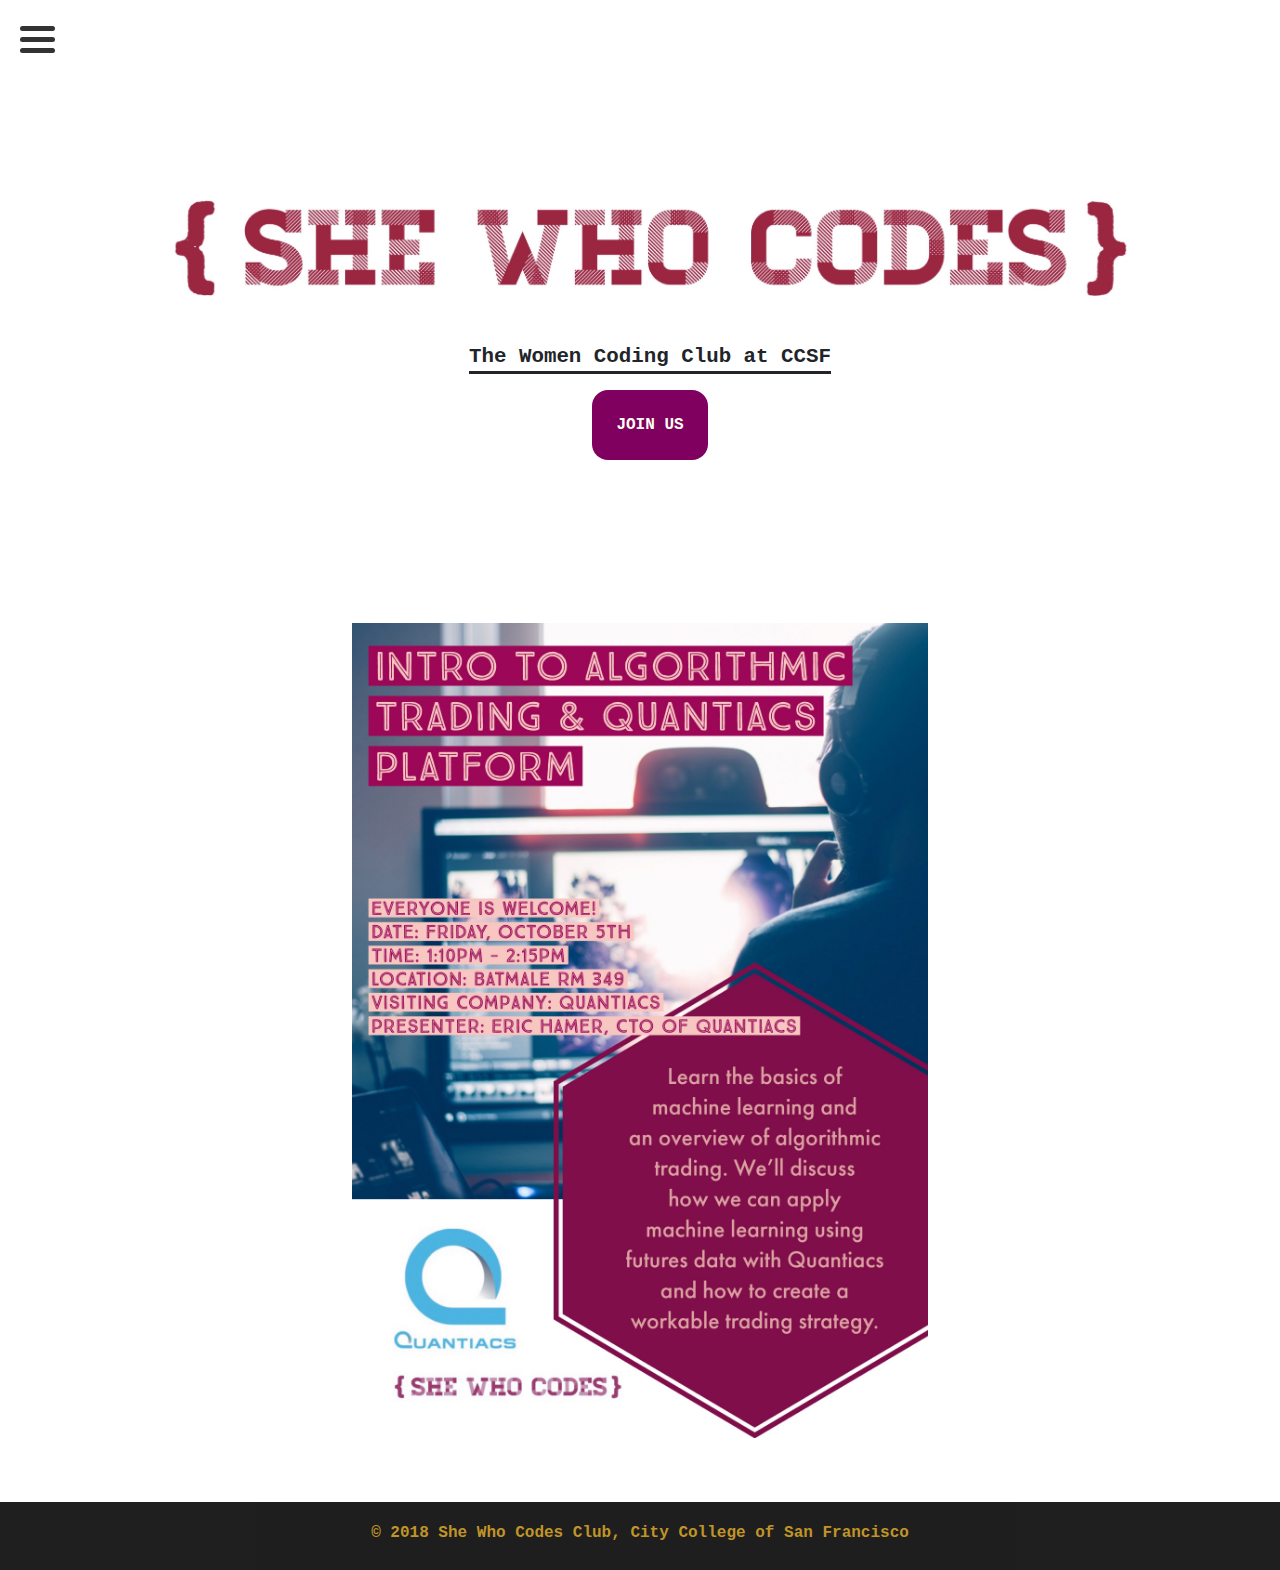
<file: index.html>
<!DOCTYPE html>
<html lang="en">

<head>
	<meta charset="UTF-8">
	<meta name="viewport" content="width=device-width, initial-scale=1">
	<meta http-equiv="X-UA-Compatible" content="ie=edge">
	<meta name="author" content="Kaylee Deng  Club Treasurer">
	<meta name="keywords" content="She Who Codes club City College of San Francisco. We are an all-female Computer Science and Computer Networking Information Technology club located at City College of San Francisco. Our goal is to encourage women to go into STEM fields, promote inclusion and increase diversity by encouraging more women to pursue computer science and technology careers.">
	<title>She Who Codes</title>
	<link rel="stylesheet" href="https://maxcdn.bootstrapcdn.com/bootstrap/4.0.0-alpha.6/css/bootstrap.min.css" />
	<link rel="stylesheet" type="text/css" href="style.css">
</head>

<body>
	<div> <!-- class="bg"-->
		<div class="navContainer"  onclick="myFunction(this)">
	      <div class="bar1"></div>
	      <div class="bar2"></div>
	      <div class="bar3"></div>
	    

	    <div id="myDropdown" class="dropdown-content">
	        <a href="index.html">Home</a>
	        <a href="about.html">About</a>
	        <a href="event.html">Event</a>
	        <a href="contact.html">Contact</a>
	     </div>

		<header class="center">
			<img  src="images/newlogo.jpg" alt="event" width = "85%">
			<p>The Women Coding Club at CCSF</p>
			<a href="https://goo.gl/forms/gm4bcBJvZzTzdpLI3" target="_blank">Join Us</a>
		</header>

	</div>
	
	<div class= "center">
			<img  src="images/SWCevent.jpg" alt="event" width="50%">
	</div>
	
	
	<script src="menuIcon.js"></script>

</body>

<footer>
	<p>&copy; 2018 She Who Codes Club, City College of San Francisco</p>
</footer>

</html>
</file>
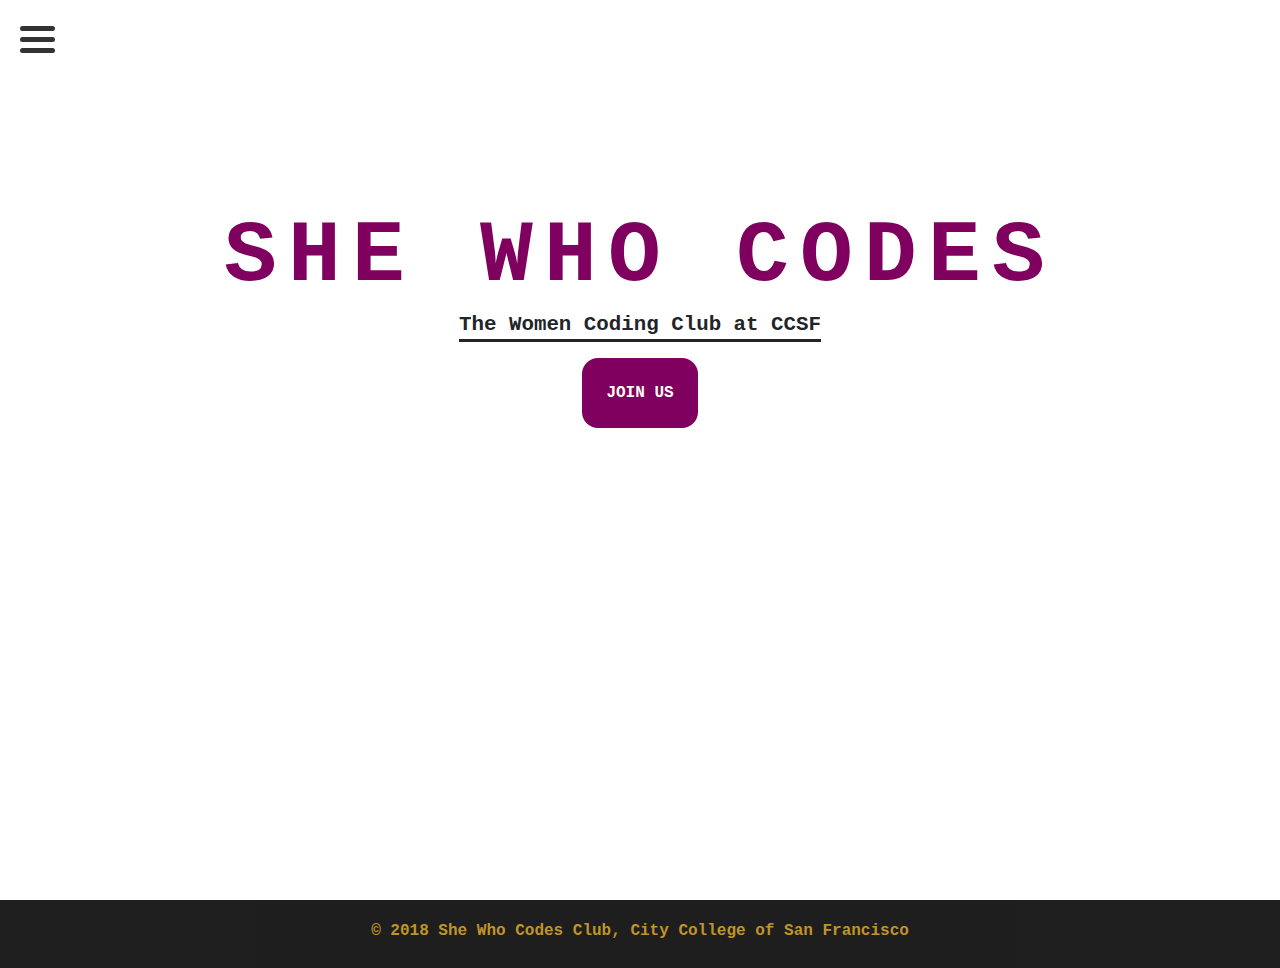
<file: 0index.html>
<!DOCTYPE html>
<html lang="en">

<head>
	<meta charset="UTF-8">
	<meta name="viewport" content="width=device-width, initial-scale=1">
	<meta http-equiv="X-UA-Compatible" content="ie=edge">
	<meta name="author" content="Kaylee Deng  Club Treasurer">
	<meta name="keywords" content="She Who Codes club City College of San Francisco. We are an all-female Computer Science and Computer Networking Information Technology club located at City College of San Francisco. Our goal is to encourage women to go into STEM fields, promote inclusion and increase diversity by encouraging more women to pursue computer science and technology careers.">
	<title>She Who Codes</title>
	<link rel="stylesheet" href="https://maxcdn.bootstrapcdn.com/bootstrap/4.0.0-alpha.6/css/bootstrap.min.css" />
	<link rel="stylesheet" type="text/css" href="style.css">
</head>

<body>
	<div class="bg">
		<div class="navContainer"  onclick="myFunction(this)">
	      <div class="bar1"></div>
	      <div class="bar2"></div>
	      <div class="bar3"></div>
	    </div>

	    <div id="myDropdown" class="dropdown-content">
	        <a href="index.html">Home</a>
	        <a href="about.html">About</a>
	        <a href="event.html">Event</a>
	        <a href="contact.html">Contact</a>
	     </div>

		<header class="center">
			<h1>She Who Codes</h1>
			<p>The Women Coding Club at CCSF</p>
			<a href="https://docs.google.com/forms/u/1/d/e/1FAIpQLSdbgbZB1IsDTjU-iuS9i_1ghuqzbUrkdUW0Dwcoy2RM27FE5A/viewform" target="_blank">Join Us</a>
		</header>

	</div>

	<script src="menuIcon.js"></script>

</body>

<footer>
	<p>&copy; 2018 She Who Codes Club, City College of San Francisco</p>
</footer>

</html>
</file>
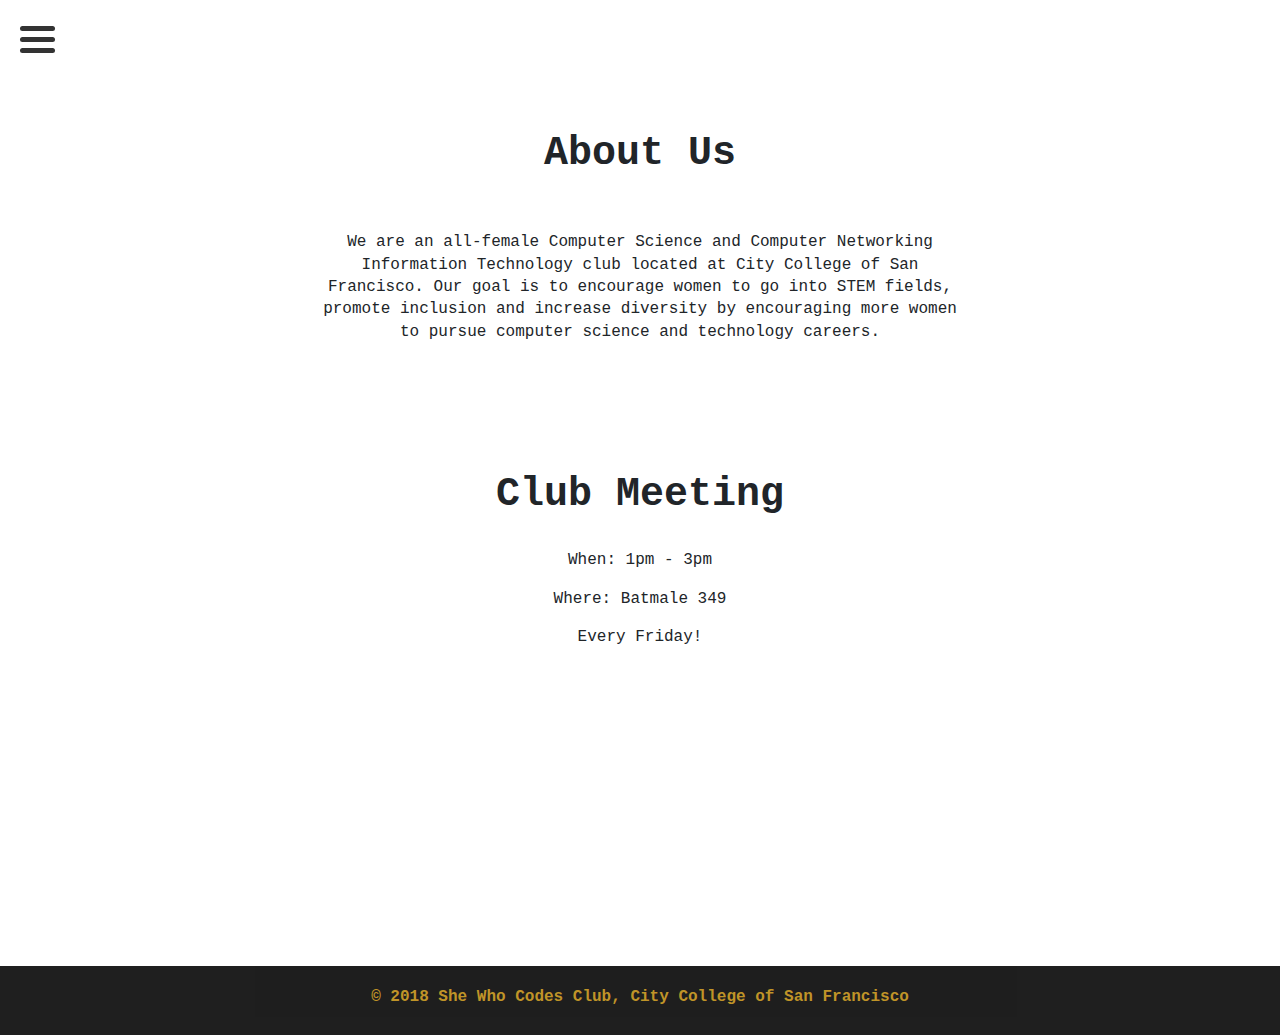
<file: about.html>
<!DOCTYPE html>
<html lang="en">

<head>

  <meta charset="UTF-8">
  <meta name="viewport" content="width=device-width, initial-scale=1">
  <meta http-equiv="X-UA-Compatible" content="ie=edge">
  <meta name="author" content="Kaylee Deng  Club Treasurer">
  <meta name="keywords" content="She Who Codes club City College of San Francisco. We are an all-female Computer Science and Computer Networking Information Technology club located at City College of San Francisco. Our goal is to encourage women to go into STEM fields, promote inclusion and increase diversity by encouraging more women to pursue computer science and technology careers.">
  <title>She Who Codes</title>
  <link rel="stylesheet" href="https://maxcdn.bootstrapcdn.com/bootstrap/4.0.0-alpha.6/css/bootstrap.min.css" />
  <link rel="stylesheet" type="text/css" href="style.css">

</head>

<body> 
   <div class="navContainer" onclick="myFunction(this)">
      <div class="bar1"></div>
      <div class="bar2"></div>
      <div class="bar3"></div>
    </div>
    <div id="myDropdown" class="dropdown-content">
        <a href="index.html">Home</a>
        <a href="about.html">About</a>
        <a href="event.html">Event</a>
        <a href="contact.html">Contact</a>
     </div>

  <div class="wordContainer">
    <h1>About Us</h1>
      <p><br><br>We are an all-female Computer Science and Computer Networking Information Technology club located at City College of San Francisco. Our goal is to encourage women to go into STEM fields, promote inclusion and increase diversity by encouraging more women to pursue computer science and technology careers.<br><br><br><br><br><br></p>

      <h1>Club Meeting</h1>
      <p><br>When: 1pm - 3pm</p>
      <p>Where: Batmale 349</p>
      <p> Every Friday! </p>
  </div>

    <script src="menuIcon.js"></script>
</body>

<footer>
    <p>&copy; 2018 She Who Codes Club, City College of San Francisco</p>
</footer>

</html>
</file>
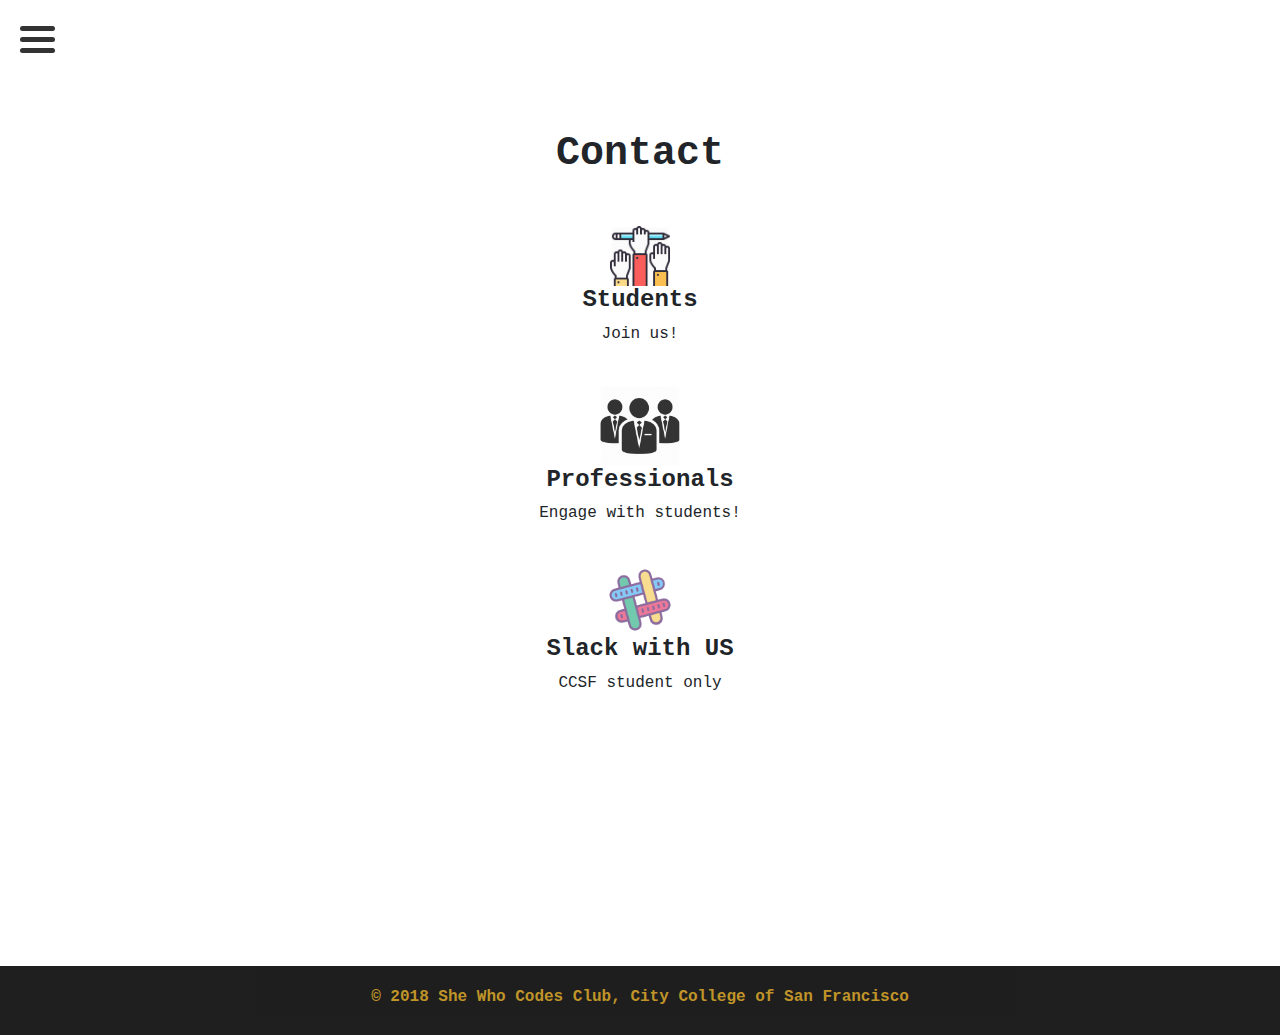
<file: contact.html>
<!DOCTYPE html>
<html lang="en">

<head>

  <meta charset="UTF-8">
  <meta name="viewport" content="width=device-width, initial-scale=1">
  <meta http-equiv="X-UA-Compatible" content="ie=edge">
  <meta name="author" content="Kaylee Deng  Club Treasurer">
  <meta name="keywords" content="She Who Codes club City College of San Francisco. We are an all-female Computer Science and Computer Networking Information Technology club located at City College of San Francisco. Our goal is to encourage women to go into STEM fields, promote inclusion and increase diversity by encouraging more women to pursue computer science and technology careers.">
  <title>She Who Codes</title>
  <link rel="stylesheet" href="https://maxcdn.bootstrapcdn.com/bootstrap/4.0.0-alpha.6/css/bootstrap.min.css" />
  <link rel="stylesheet" type="text/css" href="style.css">
  
</head>

<body>

    <div class="navContainer"  onclick="myFunction(this)">
      <div class="bar1"></div>
      <div class="bar2"></div>
      <div class="bar3"></div>
    </div>
    <div id="myDropdown" class="dropdown-content">
        <a href="index.html">Home</a>
        <a href="about.html">About</a>
        <a href="event.html">Event</a>
        <a href="contact.html">Contact</a>
     </div>

  <div class="wordContainer">
    <h1>Contact</h1>
      <div class="container">
        <a href="https://docs.google.com/forms/d/e/1FAIpQLSdbgbZB1IsDTjU-iuS9i_1ghuqzbUrkdUW0Dwcoy2RM27FE5A/viewform?usp=sf_link"  target="_blank">
          <img class="icon" src="images/student.png" width="60">
        </a>
        <h4>Students</h4>
           Join us!
      </div>

      <div class="container">
        <a href="https://docs.google.com/forms/d/e/1FAIpQLScXS0gEGL4fhjqY24xr2wLH_JZIXitaDJ_7QmZ973dGmw5E3g/viewform?usp=sf_link"  target="_blank">
          <img class="icon" src="images/prof.png" width="80">
        </a>
        <h4>Professionals</h4>
          Engage with students!
      </div>

      <div class="container">
        <a href="https://docs.google.com/forms/d/e/1FAIpQLSdh2LSr3S5a0OtBmSXPZBMBDgZoSQ-EG5WkazW9Lis6xHwnZw/viewform?usp=sf_link"  target="_blank">
          <img class="icon" src="images/slack1.png" width="70">
        </a>
        <h4>Slack with US</h4>
          CCSF student only
      </div>
  </div>

  <script src="menuIcon.js"></script>

</body>

<footer>
  <p>&copy; 2018 She Who Codes Club, City College of San Francisco</p>
</footer>

</html>
</file>
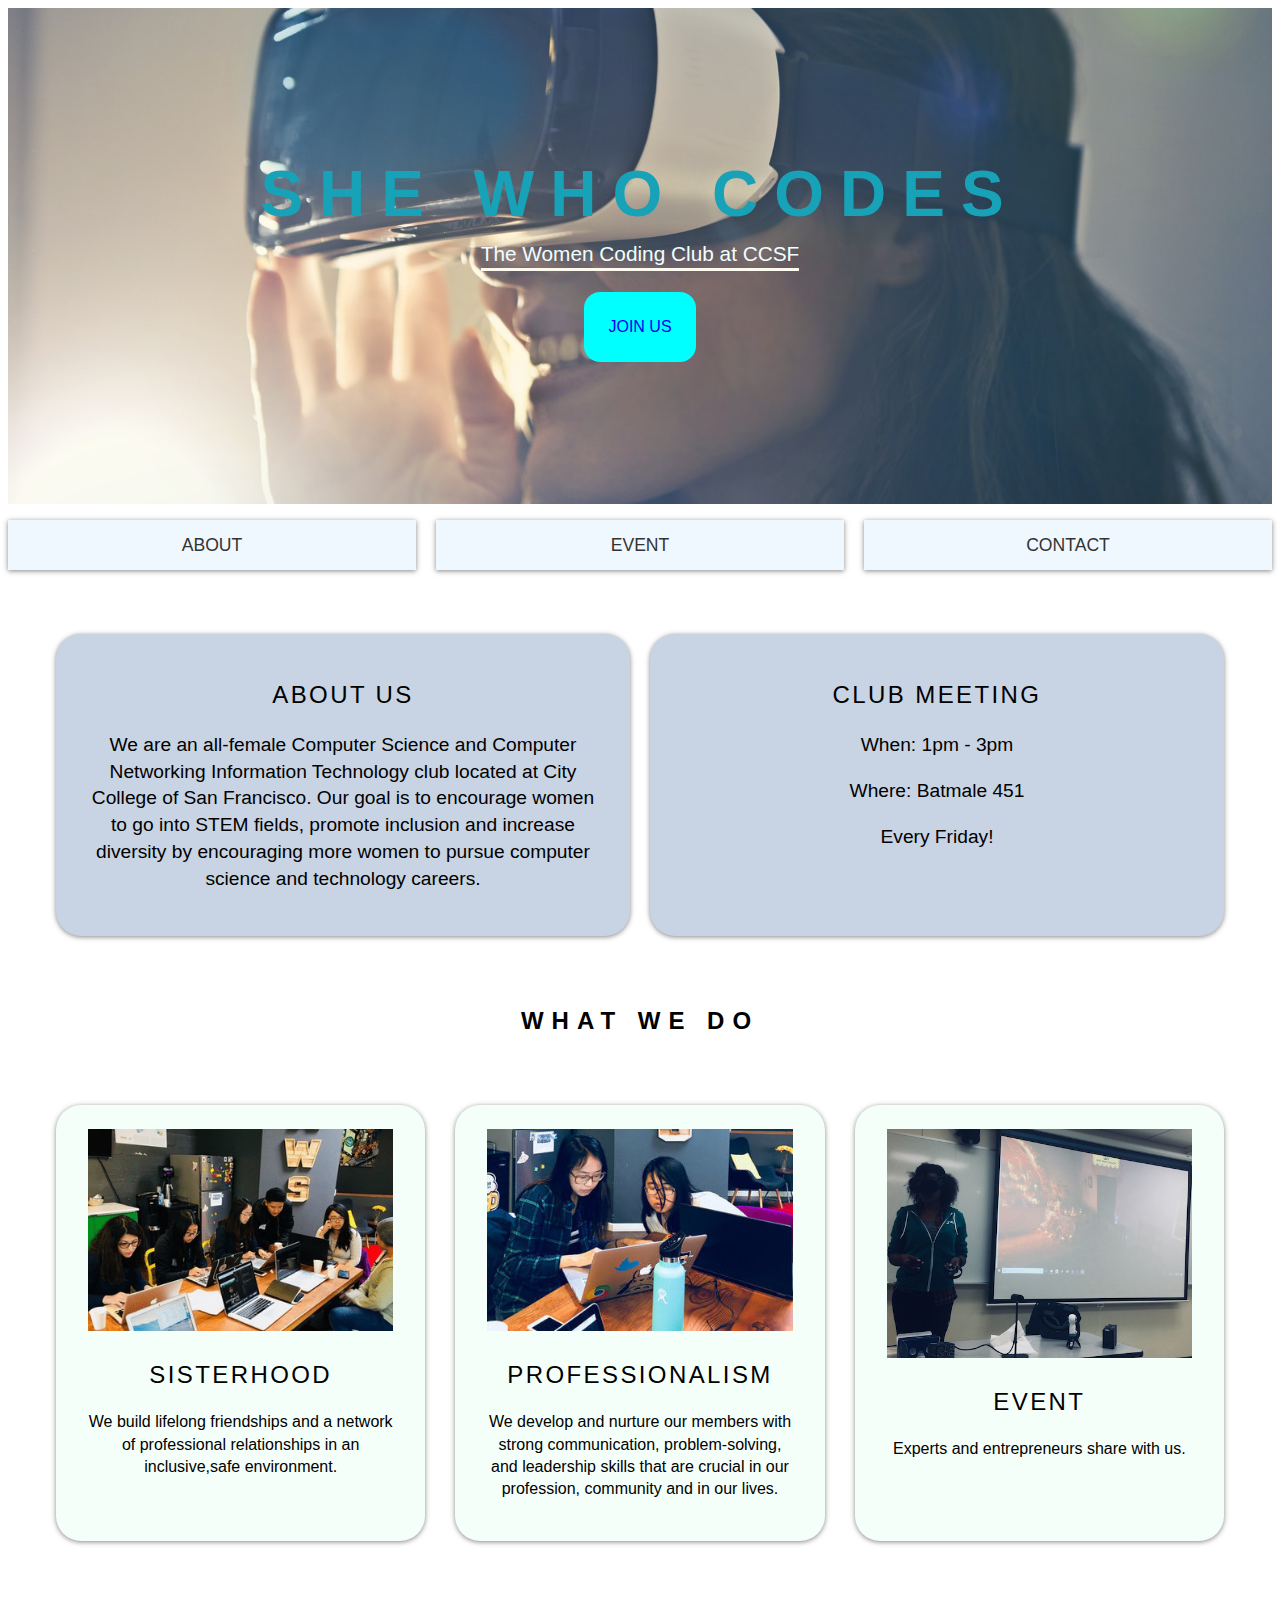
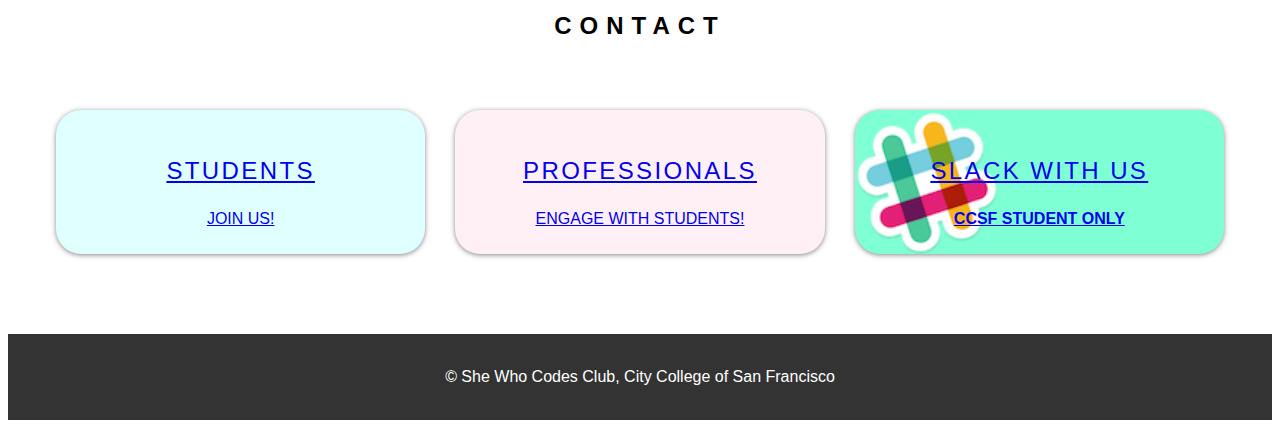
<file: oldIndex.html>
<!DOCTYPE html>
<html lang="en">

<head>
  <meta charset="UTF-8">
  <meta name="viewport" content="width=device-width, initial-scale=1.0">
  <meta http-equiv="X-UA-Compatible" content="ie=edge">
    <meta name="keywords" content="She Who Codes club City College of San Francisco. We are an all-female Computer Science and Computer Networking Information Technology club located at City College of San Francisco. Our goal is to encourage women to go into STEM fields, promote inclusion and increase diversity by encouraging more women to pursue computer science and technology careers.">
  <meta name="author" content="Farah Zahi  Former Club president/ current  club advisor">

  <title>SheWhoCodes</title>

  <link rel="stylesheet" href="https://use.fontawesome.com/releases/v5.2.0/css/all.css" integrity="sha384-hWVjflwFxL6sNzntih27bfxkr2  7PmbbK/iSvJ+a4+0owXq79v+lsFkW54bOGbiDQ"
    crossorigin="anonymous">
  <link rel="stylesheet" href="css/style.css">
</head>

<body>

  <div class="wrapper">

    <!--top Container -->

    <section class="top-container">
      <header class="showcase">
        <h1>She Who Codes</h1>
        <p>The Women Coding Club at CCSF</p>
        <a href="    https://docs.google.com/forms/d/e/1FAIpQLSdbgbZB1IsDTjU-iuS9i_1ghuqzbUrkdUW0Dwcoy2RM27FE5A/viewform?usp=sf_link"
          target="_blank" class="btn">Join Us</a>
      </header>
    </section>

    <!--Navigation -->
    <nav class="main-nav">
      <ul>
        <li>
          <a href="#about">About</a>
        </li>
        <li>
          <a href="#event">Event</a>
        </li>
        <!--<li>
          <a href="#member">Member</a>
        </li>
          -->
        <li>
          <a href="#contact">Contact</a>
        </li>
      </ul>
    </nav>


    <!--INTRO section -->

    <section id="about" class="boxes">
      <div class="box">
        <h2 class="sub-title">About Us</h2>
        <p>We are an all-female Computer Science and Computer Networking Information Technology club located at City College
          of San Francisco. Our goal is to encourage women to go into STEM fields, promote inclusion and increase diversity
          by encouraging more women to pursue computer science and technology careers.</p>
      </div>

      <div class="box">
        <h2 class="sub-title">Club Meeting</h2>
        <p>When: 1pm - 3pm</p>
        <p>Where: Batmale 451</p>
        <p> Every Friday! </p>
      </div>

    </section>

    <!--CLUB SECTION -->
    <section id="event">
      <h2 class="title">What we do</h2>
      <div class="info-container">
        <div class="infobox">
          <img src="images/sisterhood.png" alt="sisterhood illustration">
          <h2 class="sub-title">Sisterhood</h2>
          <p>We build lifelong friendships and a network of professional relationships in an inclusive,safe environment. </p>
        </div>

        <div class="infobox">
          <img src="images/teamwork.jpg" alt="teamwork in the club illustration">
          <h2 class="sub-title">Professionalism</h2>
          <p>We develop and nurture our members with strong communication, problem-solving, and leadership skills that are crucial
            in our profession, community and in our lives.</p>
        </div>

        <div class="infobox">
          <img src="images/guestspeaker2.jpg" alt="speakers at She Who Codes">
          <h2 class="sub-title">Event</h2>
          <p>Experts and entrepreneurs share with us.</p>
        </div>
      </div>
      <!--.info -->
    </section>

    <!--CONTACT SECTION -->
    <section id="contact">
      <h2 class="title">Contact</h2>
      <div class="contact-container">
        <div class="box student">


          <a href="    https://docs.google.com/forms/d/e/1FAIpQLSdbgbZB1IsDTjU-iuS9i_1ghuqzbUrkdUW0Dwcoy2RM27FE5A/viewform?usp=sf_link"
            target="_blank">
            <h2 class="sub-title">Students</h2>
            Join us!
          </a>
        </div>

        <div class="box professional">

          <a href="https://docs.google.com/forms/d/e/1FAIpQLScXS0gEGL4fhjqY24xr2wLH_JZIXitaDJ_7QmZ973dGmw5E3g/viewform?usp=sf_link"
            target="_blank">
            <h2 class="sub-title">Professionals</h2>
            Engage with students!</a>

        </div>

        <div class="box slack">
          <a href="https://docs.google.com/forms/d/e/1FAIpQLSdh2LSr3S5a0OtBmSXPZBMBDgZoSQ-EG5WkazW9Lis6xHwnZw/viewform?usp=sf_link"
            target="_blank">
            <h2 class="sub-title">Slack with US</h2>
            CCSF student only
          </a>
        </div>
      </div>
      <!--.contact -->
    </section>

    <!--MEMBER SECTION 
    <hr>
    
    <section id="member">
      <h2 class="title">Members</h2>
      <div id="member-container">
        <div class = "boxMember">
          <a  href = "https://www.linkedin.com/in/nicole-chui-07ba8316/">
          <img src="images/members/nicoleAvatar.png" alt="avatar Nicole">
          <p>Nicole</p>
          </a>
        </div>

        <div class = "boxMember">
          <a href = "https://www.linkedin.com/in/bixia-kaylee-d-880753122/" >
          <img src="images/members/avatarNone.png" alt="avatar Farah">
            <p>Kaylee</p>
          </a>
        </div>
        
        <div class = "boxMember">
          <img src="images/members/sunshineAvatar.png" alt="avatar Sunshine">
          <p>Sunshine</p>
        </div>

        <div class = "boxMember">
          <img src="images/members/avatarNone.png" alt="avatar Zaynah">
          <p>Zaynah</p>
        </div>

        <div class = "boxMember">
          <img src="images/members/yingyiAvatar.png" alt="avatar Carrie">
          <p>Carrie</p>
        </div> </section>
      </div>
      
    </section>
  </div>
  -->
  <!--Wrapper Ends -->

  <footer>
    <p>&copy; She Who Codes Club, City College of San Francisco</p>
  </footer>
</body>

</html>
</file>
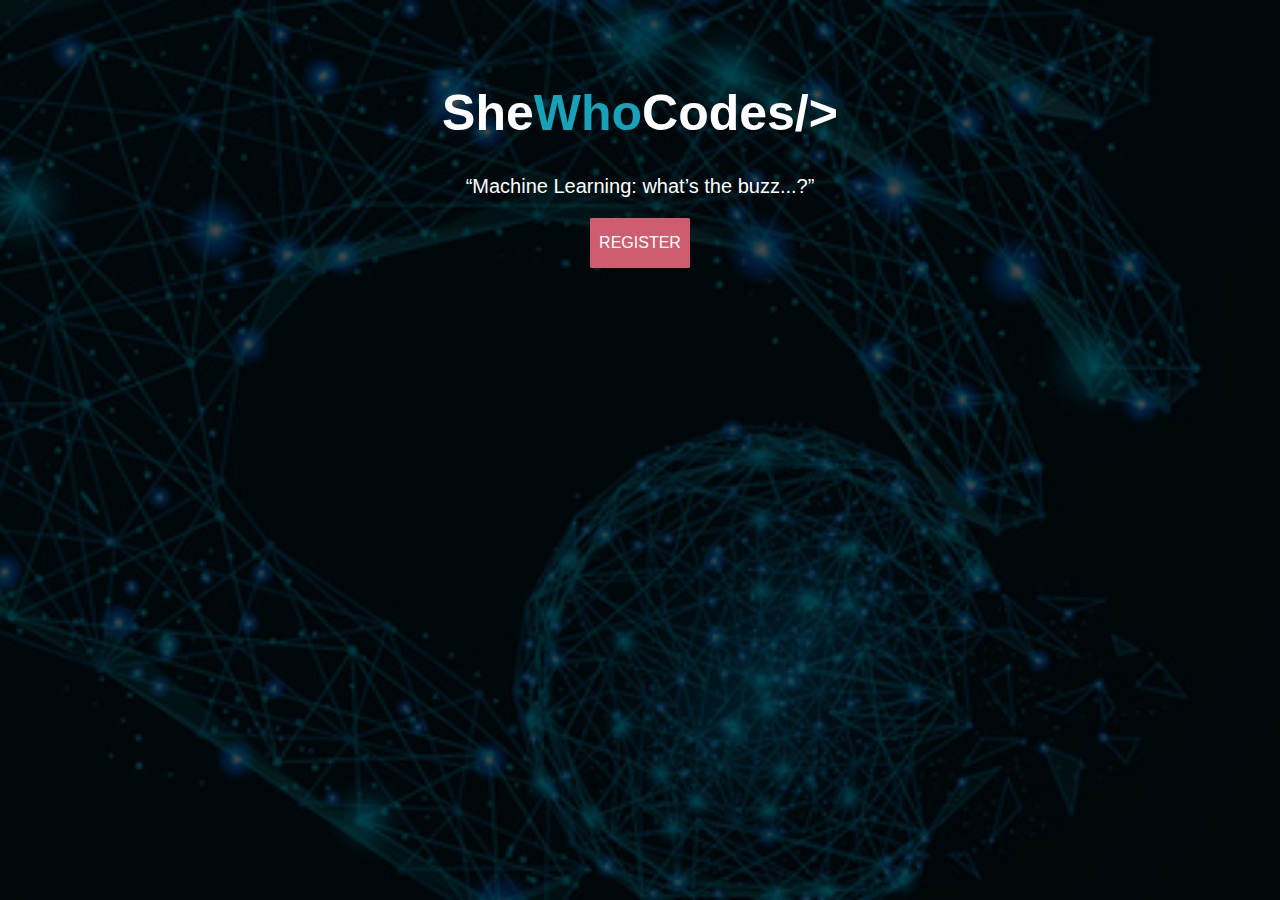
<file: upcoming.html>
<!DOCTYPE html>
<html lang="en">
<head>
  <meta charset="UTF-8">
  <meta name="viewport" content="width=device-width, initial-scale=1.0">
  <meta http-equiv="X-UA-Compatible" content="ie=edge">
  <link rel="stylesheet" href="css/upcoming.css">
  <title>Event Coming Soon</title>
</head>
<body>
  <section class="landing">
    <div class="landing-inner"> 
        <h1 id="logo">She<span>Who</span>Codes/></h1>
        <p><a href="https://www.eventbrite.com/e/machine-learning-whats-the-buzz-tickets-44228055304" target="_blank">“Machine Learning: what’s the buzz...?”</a></p>
        <a href="https://www.eventbrite.com/e/machine-learning-whats-the-buzz-tickets-44228055304" target="_blank"> <button>Register</button></a>
    
      <div class="countdown"></div>
    </div>
  </section>

  <script src="js/upcoming.js"></script>
</body>
</html>
</file>
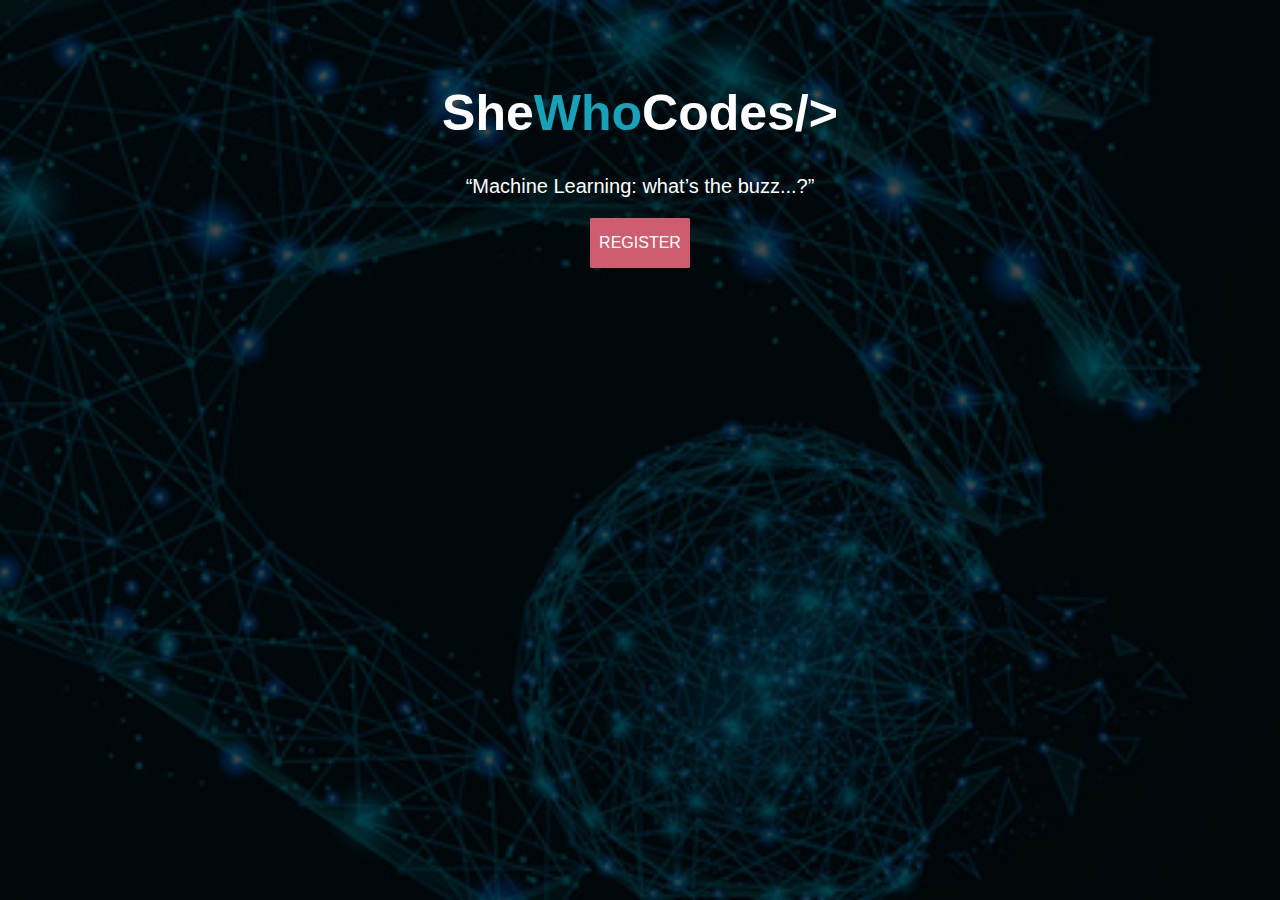
<file: clubEvent/upcoming.html>
<!DOCTYPE html>
<html lang="en">
<head>
  <meta charset="UTF-8">
  <meta name="viewport" content="width=device-width, initial-scale=1.0">
  <meta http-equiv="X-UA-Compatible" content="ie=edge">
  <link rel="stylesheet" href="css/style.css">
  <title>Event Coming Soon</title>
</head>
<body>
  <section class="landing">
    <div class="landing-inner"> 
        <h1 id="logo">She<span>Who</span>Codes/></h1>
        <p><a href="https://www.eventbrite.com/e/machine-learning-whats-the-buzz-tickets-44228055304" target="_blank">“Machine Learning: what’s the buzz...?”</a></p>
        <a href="https://www.eventbrite.com/e/machine-learning-whats-the-buzz-tickets-44228055304" target="_blank"> <button>Register</button></a>
    
      <div class="countdown"></div>
    </div>
  </section>

  <script src="js/app.js"></script>
</body>
</html>
</file>
<file: style.css>
body, html {
	font-family: Courier;
	line-height: 1.4;
	position: relative;
	min-height: 100%;
	height: 100%;
	margin: 0;
    padding: 0;
    text-size-adjust: inherit;
}

h1, h3, h4 {
	font-weight: bold;
}

/* ------------------------ Home Page -------------------------- */


/* Webpage background */

.bg {
	/* The image used */
	/*background-image: url("images/showcase.jpeg");*/

	/* Full height */
	height: 100%;

	/* Center and scale the image nicely */
	background-position: center;
	background-repeat: no-repeat;
	background-size: cover; 
}

/* Text/Title*/

.center {
	text-align: center;
	align-items: center;
	justify-content: center;
	flex-direction: column;
	padding: 4rem;
	display: flex;
	min-height: 500px;
	left: 50%;
	top: 50%;
	font-weight: bold;
}

.center h1 {
	font-size: 5.5rem;
	font-weight: 550;
	text-transform: uppercase;
	letter-spacing: 0.7rem;
	margin: 0;
	color: #800060;
}

.center p {
	font-size: 1.3rem;
	margin-top: 0;
	border-bottom: 3px solid;
}

/* Button */
.center a{
	text-transform: uppercase;
	background: rgb(128, 0, 96);
	padding: 1.5rem;
	border-radius: 1rem;
	text-decoration: none;
	color: ivory;
}

.center a:hover{
	background: rgb(128, 0, 96, 0.5)
}


/* -----------------------------Other Page---------------------------*/

/*  Containers(center) */
.wordContainer {
	min-height: 100%;
    width: 100%;
    position: relative;
    margin-right: auto;
    margin-left: auto;
	flex-direction: column;
	padding-top: 4rem;
	padding-bottom: 4rem;
	display: flex;
	text-align: center;
}

.wordContainer p{
	margin-right: 25%;
	margin-left: 25%;
}

.container {
	margin-top: 40px;
}

.icon:hover {
	opacity: 0.5;
    filter: alpha(opacity=80);
}

.line {
    background: tan; 
    width: 75%; 
    height: 3px;
    margin-top: 50px;
    opacity: 0.8;
    border-radius: 30px;
    background-position: center;
    margin-left: 12%;
    margin-right: 12%;
}

.image {
  	max-width: 80%;
  	min-width: 30px;
  	width: 400px;
  	height: 320px;
	border-radius: 5px;
}

.row {
	padding-top: 20px;
}


/* ----------------------------Navigation---------------------------------  */

/* Icon */
.navContainer {
	display: inline-block;
	cursor: pointer;
    margin: 20px 0px 0px 20px;
}

.bar1, .bar2, .bar3 {
    width: 35px;
    height: 5px;
    background-color: #333;
    margin: 6px 0;
    transition: 0.3s;
    border-radius:300px;
}

.change .bar1 {
    -webkit-transform: rotate(-45deg) translate(-9px, 6px);
    transform: rotate(-45deg) translate(-9px, 6px);
}

.change .bar2 {
	opacity: 0;
}

.change .bar3 {
    -webkit-transform: rotate(45deg) translate(-8px, -8px);
    transform: rotate(45deg) translate(-8px, -8px);
}

	    
/* --------Dropdown Menu-------- */
.dropdown-content {
    display: none;
    position: absolute;
    background-color: #b8b2a64f;
    min-width: 160px;
    overflow: auto;
    box-shadow: 0px 8px 16px 0px rgba(0,0,0,0.2);
    z-index: 1;
    margin: 20px 0px 0px 20px;
    border-radius: 20px;
}

.dropdown-content a {
	font-weight: bold;
    color: black;
    padding: 12px 16px;
    text-decoration: none;
    display: block;
}

.dropdown-content a:hover {
	background-color: rgba(0,0,0,0.48);
	color: tan;
}

.show {
	display: block;
}


/* ----------------------------- Footer ----------------------------- */

footer {
	text-align: center;
	background: black;
    opacity: 0.88;
    color: darkgoldenrod;
	padding-top: 20px;
	width: 100%;
	bottom: 0;
	left: 0;
	font-weight: bold;
	margin: 0 auto;
	padding-bottom: 10px;
	position: relative;
}
</file>
<file: css/style.css>
/* CSS var */
:root {
  --primary: #ddd;
  --dark: #333;
  --light: #fff;
  --shadow: 0 1px 5px rgba(104, 104, 104, 0.8);
}

html {
  box-sizing: border-box;
  font-family: Arial, Helvetica, sans-serif;
  color: var() var(--dark);
}

body {
  line-height: 1.4;
}

/*a {
  text-decoration: none;
  color:;
}
*/

.title {
  text-transform: uppercase;
  text-align: center;
  letter-spacing: 0.5rem;
  /* font-weight: 500; */
}

.sub-title {
  text-transform: uppercase;
  text-align: center;
  letter-spacing: 0.15rem;
  font-weight: 300;
}
/* btn is a class we use through all the site */
.btn {
  background: var(--dark);
  background: #00FFFF;
  padding: 1.5rem;
  border-radius: 1rem;
  text-decoration: none;
  border: 1;
}

/* For img to stay within their containers */
img {
  max-width: 100%;
}

/* wrapper goes around everything */
.wrapper {
  display: grid;
  /* grid-gap: 20px; */
}

/* Navigation */

.main-nav ul {
  display: grid;
  grid-gap: 20px;
  padding: 0;
  list-style: none;
  grid-template-columns: repeat(3, 1fr);
}

.main-nav li {
  border-radius = 25px;
}
.main-nav a {
  background: #F0F8FF;
  display: block;
  text-decoration: none;
  padding: 0.8rem;
  text-align: center;
  text-transform: uppercase;
  font-size: 1.1rem;
  color: var(--dark);
  box-shadow: var(--shadow);
}

.main-nav a:hover {
  background: var(--dark);
  color: var(--light);
}

/* Top Container */

/* Showcase */
.showcase {
  grid-area: showcase;
  min-height: 400px;
  background-image: url("../images/showcase.jpeg");
  background-size: cover;
  background-position: center;
  padding: 3rem;
  display: flex;
  flex-direction: column;
  align-items: center;
  justify-content: center;
  text-align: center;
}

.showcase h1 {
  font-size: 4rem;
  text-transform: uppercase;
  letter-spacing: 1rem;
  margin: 0;
  color: var(--light);
  color: #17a2b8;
}

.showcase p {
  font-size: 1.3rem;
  margin-top: 0;
  color: #F0FFFF;
  border-bottom: 3px solid #FFFAF0;
}

.btn {
  text-transform: uppercase;
}
.btn:hover {
  background: var(--dark);
  color: var(--light);
}

/* Boxes */

.boxes {
  border-radius: 25px;
  display: grid;
  grid-gap: 20px;
  grid-template-columns: repeat(auto-fit, minmax(200px, 1fr));
  padding: 3rem;
}

.box {
  border-radius: 25px;
  text-align: center;
  padding: 1.5rem 2rem;
  box-shadow: var(--shadow);
  background: #C8D4E3;
}

.box p {
  font-size: 1.2rem;
}

.infobox {
  background: #F5FFFA;
  border-radius: 25px;
  text-align: center;
  padding: 1.5rem 2rem;
  box-shadow: var(--shadow);
}
/* info */

.info-container,
.contact-container {
  /* background: var(--primary); */
  /* box-shadow: var(--shadow); */
  display: grid;
  grid-gap: 30px;
  grid-template-columns: repeat(3, 1fr);
  padding: 3rem;
}

.student {
  background: #E0FFFF;
  text-transform: uppercase;
  color: #ddd;
  color: var(--dark);
  font-weight: 500;
}

.professional {
  background: #FFF0F5;
  text-transform: uppercase;
  color: #ddd;
  color: var(--dark);
  font-weight: 500;
}

.slack {
  background: #7FFFD4 url("../images/slack.png") no-repeat;
  background-size: contain;
  text-transform: uppercase;
  color: var(--dark);
  font-weight: 800;
}

/* MEMBER */

#member-container {
  display: grid;
  grid-gap: 10px;
  grid-template-columns: repeat(4, 1fr);
  padding: 3rem;
}

.boxMember > img {
  width: 45%;
  margin: 0 4rem;
  border-radius: 50%;
}

.boxMember > img:hover {
  opacity: 0.7;
}
.boxMember p {
  text-align: center;
}

/* Footer */

footer {
  margin-top: 2rem;
  text-align: center;
  background: var(--dark);
  color: var(--light);
  padding: 1rem;
}

/* Media query */

@media (max-width: 700px) {
  .showcase {
    min-height: 200px;
  }
  .showcase h1 {
    font-size: 2.5rem;
  }

  .main-nav ul {
    grid-gap: 5px;
    grid-template-columns: 1fr;
  }
  .main-nav > ul > li > a {
    font-size: 0.75rem;
    border-radius: 25px;
  }
  .boxes {
    grid-template-columns: 1fr;
    padding: 0;
  }

  .info-container,
  .contact-container {
    grid-template-columns: 1fr;
    padding: 0;
  }

  #member-container {
    grid-template-columns: repeat(2, 1fr);
    padding: 0;
  }
}

@media (max-width: 500px) {
  .showcase {
    min-height: 100px;
  }
  .showcase h1 {
    font-size: 1.5rem;
  }

  .showcase p {
    display: none;
  }

  .main-nav ul {
    grid-gap: 5px;
    grid-template-columns: 1fr;
  }
  .main-nav > ul > li > a {
    font-size: 0.75rem;
  }

  .boxes {
    grid-template-columns: 1fr;
    padding: 0;
  }

  .info-container,
  .contact-container {
    grid-template-columns: 1fr;
    padding: 0;
  }

  #member-container {
    grid-template-columns: 1fr;
    padding: 0;
  }
}
</file>
<file: css/upcoming.css>
*{
  /* To Make sure that any sizing go inside the box model */
  box-sizing: border-box;
}

html, body{
  margin: 0;
  font-family: Arial, Helvetica, sans-serif;
  color: #fff;
  background: #333;
 overflow: hidden;  /*  so we can scroll */
}

.landing{
  position: relative;
  background-image: url("../images/dataScience.jpg");
  background-size: cover;
  background-position: center;
  height: 100vh;

}

.landing-inner{
  position: absolute;
  top: 0;
  left: 0;
  width: 100%;
  height: 100%;
  background: rgba(0,0,0, .7);
  text-align: center;
  padding-top: 50px;
}

 #logo span{
   color: #17a2b8;
 }

 .landing-inner a{
  text-decoration: none;
}
.landing h1{
  font-size: 50px;
  color: #fff;
}

.landing h1:hover{
  font-size: 60px;
}
.landing p{
  margin-top: 0;
  font-size: 20px;
}

.landing p a{
 text-decoration: none;
 cursor: pointer;
 color: #fff;
}

.landing p a:hover{
font-size: 1.3rem;
 }

.landing-inner button{
   border:none;
   color: #fff;
   background:rgb(206, 93, 111);
   font-size: 1rem;
   text-transform: uppercase;
   width: 100px;
   height: 50px;
   border-radius: 2%;
 }

 .landing-inner button:hover{
background: #17a2b8;
}
.countdown{
  font-size: 50px;
  display: flex; /* align element*/
  justify-content: center;
  align-items: center;
  text-align: center;
}
.countdown div{
padding: 20px;
border: 1px solid #fff;
border-radius:10px;
margin: 5px;
opacity: .7;
background: #000;
}
.countdown div:first-child{
  background: #17a2b8;
    }
.countdown span{
display: block;
font-size: 25px;
  }


  @media(max-width:650px){
    .landing img{
      width: 70%;
    }
   .landing h1{
     font-size: 40px;
    }
    .countdown{
      font-size:20px;
      flex-direction: column;
    }
    .countdown div{
     display: none;
    }

    .countdown div:first-child{
      display: block;
      width: 50%;
      padding: 10px;
     }
  }

  @media(max-height:600px){
    img{
      width: 20%;
    }
  
  }

  @media(max-height:400px){
    img{
     padding-bottom: 5px;
    }
    h1#logo{
      font-size: 1.25rem;
      margin-top: 0;
    }

   .landing p{
      font-size: .75rem;
    }

    .countdown div:first-child{
      display: block;
      width: 50%;
      padding: .02rem;
     }
  }
</file>
<file: clubEvent/css/style.css>
*{
  /* To Make sure that any sizing go inside the box model */
  box-sizing: border-box;
}

html, body{
  margin: 0;
  font-family: Arial, Helvetica, sans-serif;
  color: #fff;
  background: #333;
 overflow: hidden;  /*  so we can scroll */
}

.landing{
  position: relative;
  background-image: url("../images/dataScience.jpg");
  background-size: cover;
  background-position: center;
  height: 100vh;

}

.landing-inner{
  position: absolute;
  top: 0;
  left: 0;
  width: 100%;
  height: 100%;
  background: rgba(0,0,0, .7);
  text-align: center;
  padding-top: 50px;
}
 #logo span{
   color: #17a2b8;
 }

.landing h1{
  font-size: 50px;
}
.landing p{
  margin-top: 0;
  font-size: 20px;
}

.landing p a{
 text-decoration: none;
 cursor: pointer;
 color: #fff;
}

.landing p a:hover{
font-size: 1.3rem;
 }

.landing-inner button{
   border:none;
   color: #fff;
   background:rgb(206, 93, 111);
   font-size: 1rem;
   text-transform: uppercase;
   width: 100px;
   height: 50px;
   border-radius: 2%;
 }

 .landing-inner button:hover{
background: #17a2b8;
}
.countdown{
  font-size: 50px;
  display: flex; /* align element*/
  justify-content: center;
  align-items: center;
  text-align: center;
}
.countdown div{
padding: 20px;
border: 1px solid #fff;
border-radius:10px;
margin: 5px;
opacity: .7;
background: #000;
}
.countdown div:first-child{
  background: #17a2b8;
    }
.countdown span{
display: block;
font-size: 25px;
  }


  @media(max-width:650px){
    .landing img{
      width: 70%;
    }
   .landing h1{
     font-size: 40px;
    }
    .countdown{
      font-size:20px;
      flex-direction: column;
    }
    .countdown div{
     display: none;
    }

    .countdown div:first-child{
      display: block;
      width: 50%;
      padding: 10px;
     }
  }

  @media(max-height:600px){
    img{
      width: 20%;
    }
  
  }

  @media(max-height:400px){
    img{
     padding-bottom: 5px;
    }
    h1#logo{
      font-size: 1.25rem;
      margin-top: 0;
    }

   .landing p{
      font-size: .75rem;
    }

    .countdown div:first-child{
      display: block;
      width: 50%;
      padding: .02rem;
     }
  }
</file>
